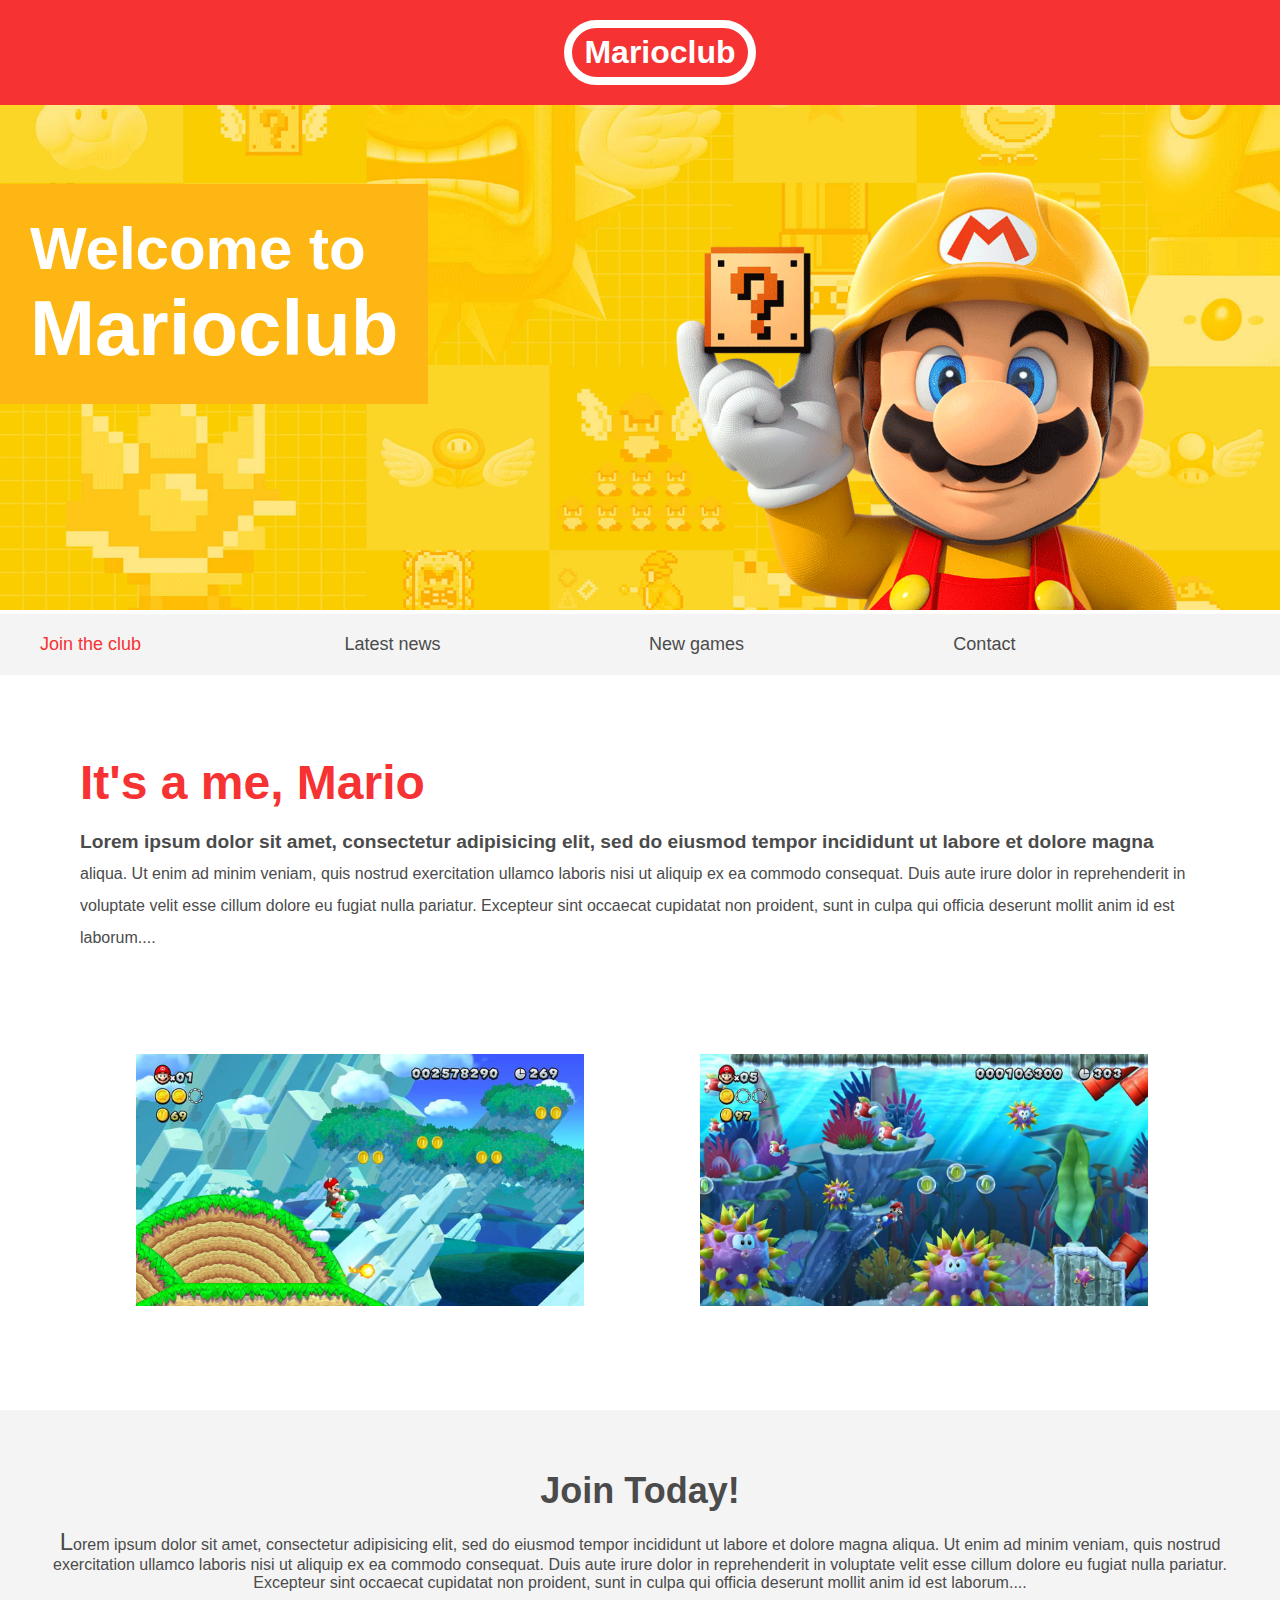
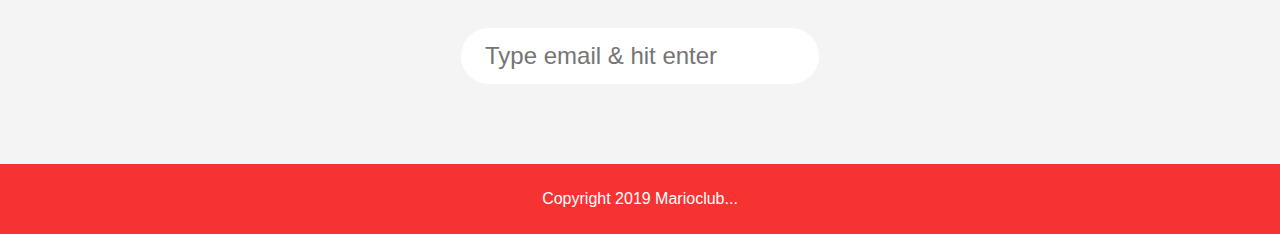
<file: Video 10/video10.html>
<!DOCTYPE html>
<html>
<head>
  <meta name="viewport" content="width=device-width, initial-scale=1.0">
  <link rel="stylesheet" href="styles.css">
  <title>Marioclub</title>
</head>
<body>

  <header>
    <h1>Marioclub</h1>
  </header>
  <section class="banner">
    <img src="img/banner.png" alt="marioclub welcome banner">
    <div class="welcome">
      <h2>Welcome to <br><span>Marioclub</span></h2>
    </div>
  </section>
  <nav class="main-nav">
    <ul>
      <li><a href="/join.html" class="join">Join the club</a></li>
      <li><a href="/news.html">Latest news</a></li>
      <li><a href="/games.html">New games</a></li>
      <li><a href="/contact.html">Contact</a></li>
    </ul>
  </nav>
  <main>
    <article>
      <h2>It's a me, Mario</h2>
      <p>Lorem ipsum dolor sit amet, consectetur adipisicing elit, sed do eiusmod tempor incididunt ut labore et dolore magna aliqua. Ut enim ad minim veniam, quis nostrud exercitation ullamco laboris nisi ut aliquip ex ea commodo consequat. Duis aute irure dolor in reprehenderit in voluptate velit esse cillum dolore eu fugiat nulla pariatur. Excepteur sint occaecat cupidatat non proident, sunt in culpa qui officia deserunt mollit anim id est laborum.</p>
    </article>
    <ul class="images">
      <li><img src="img/thumb-1.png" alt="mario thumb 1"></li>
      <li><img src="img/thumb-2.png" alt="mario thumb 2"></li>
    </ul>
  </main>
  <section class="join">
    <h2>Join Today!</h2>
    <p>Lorem ipsum dolor sit amet, consectetur adipisicing elit, sed do eiusmod tempor incididunt ut labore et dolore magna aliqua. Ut enim ad minim veniam, quis nostrud exercitation ullamco laboris nisi ut aliquip ex ea commodo consequat. Duis aute irure dolor in reprehenderit in voluptate velit esse cillum dolore eu fugiat nulla pariatur. Excepteur sint occaecat cupidatat non proident, sunt in culpa qui officia deserunt mollit anim id est laborum.</p>
    <form>
      <input type="email" name="email" placeholder="Type email & hit enter" required>
    </form>
  </section>
  <footer>
    <p class="copyright">Copyright 2019 Marioclub</p>
  </footer>

</body>
</html>
</file>
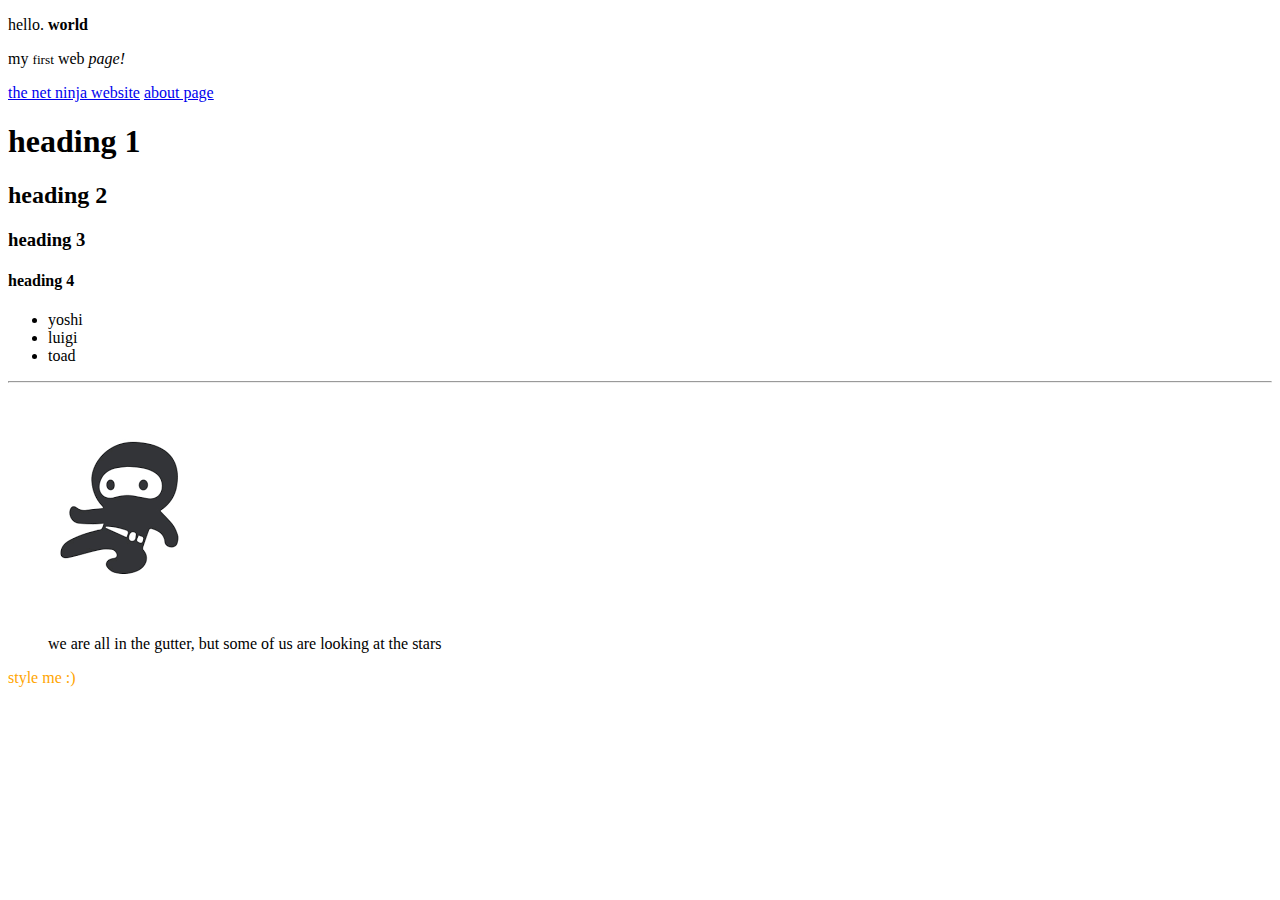
<file: Video 2/video2.html>
<!DOCTYPE html>
<html>
<head>
  <title>Learning HTML</title>
</head>
<body>

  <div>
    <p>hello. <strong>world</strong></p>
    <p>my <small>first</small> web <em>page!</em></p>
    <a href="https://www.thenetninja.co.uk">the net ninja website</a>
    <a href="about.html">about page</a>
  </div>

  <div>
    <h1>heading 1</h1>
    <h2>heading 2</h2>
    <h3>heading 3</h3>
    <h4>heading 4</h4>
  </div>

  <div>
    <ul>
      <li>yoshi</li>
      <li>luigi</li>
      <li>toad</li>
    </ul>
  </div>

<!-- span tag below -->
<!--<span>I am a <br>span tag.</span>-->

<hr>

<img src="images.png" alt="a picture of a ninja">

<blockquote cite="http://www.oscarwildesite.com">
  we are all in the gutter, but some of us are looking at the stars
</blockquote>

<p style="color: orange">style me :)</p>

</body>
</html>
</file>
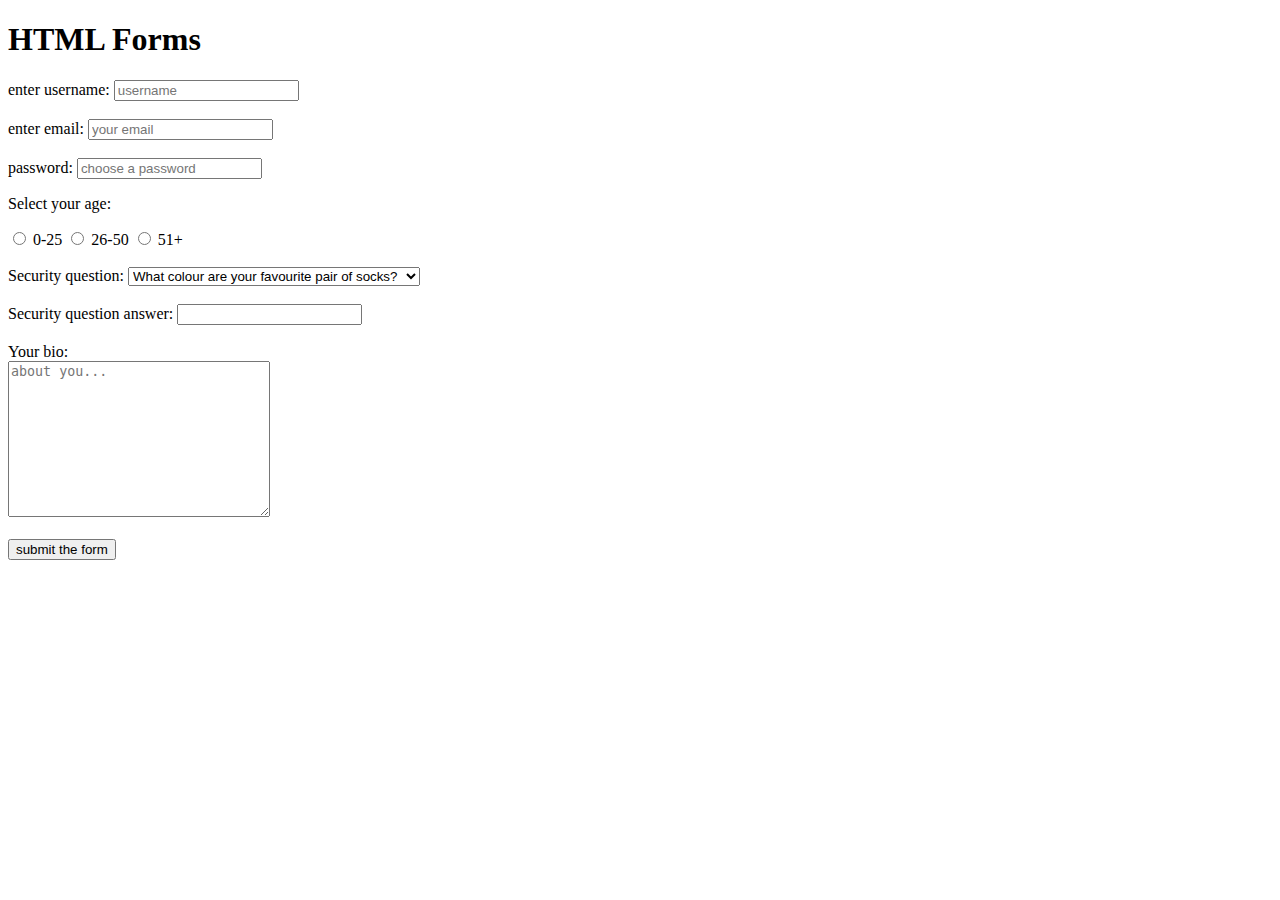
<file: Video 3/video3.html>
<!DOCTYPE html>
<html>
<head>
  <title>HTML Forms</title>
</head>
<body>

    <h1>HTML Forms</h1>

<form>
  <label for="username">enter username:</label>
  <input type="text" id="username" name="username" placeholder="username" required>
  <br><br>
  <label for="email">enter email:</label>
  <input type="email" id="email" name="email" placeholder="your email" required>
  <br><br>
  <label for="password">password:</label>
  <input type="password" id="password" name="password" placeholder="choose a password" required>

  <p>Select your age:</p>

  <input type="radio" name="age" value="0-25" id="option-1">
  <label for="option-1">0-25</label>
  <input type="radio" name="age" value="26-50" id="option-2">
  <label for="option-2">26-50</label>
  <input type="radio" name="age" value="51+" id="option-3">
  <label for="option-3">51+</label>

  <br><br>

  <label for="question">Security question:</label>
  <select name="question" id="question">
    <option value="q1">What colour are your favourite pair of socks?</option>
    <option value="q2">If you could be a vegetable, what would it be?</option>
    <option value="q3">What is your best ever security question?</option>
  </select>

  <br><br>

  <label for="answer">Security question answer:</label>
  <input type="text" id="answer" name="answer">

  <br><br>

  <label for="bio">Your bio:</label><br>
  <textarea name="bio" id="bio" cols="30" rows="10" placeholder="about you..."></textarea>

  <br><br>

  <input type="submit" value="submit the form">

</form>


</body>
</html>
</file>
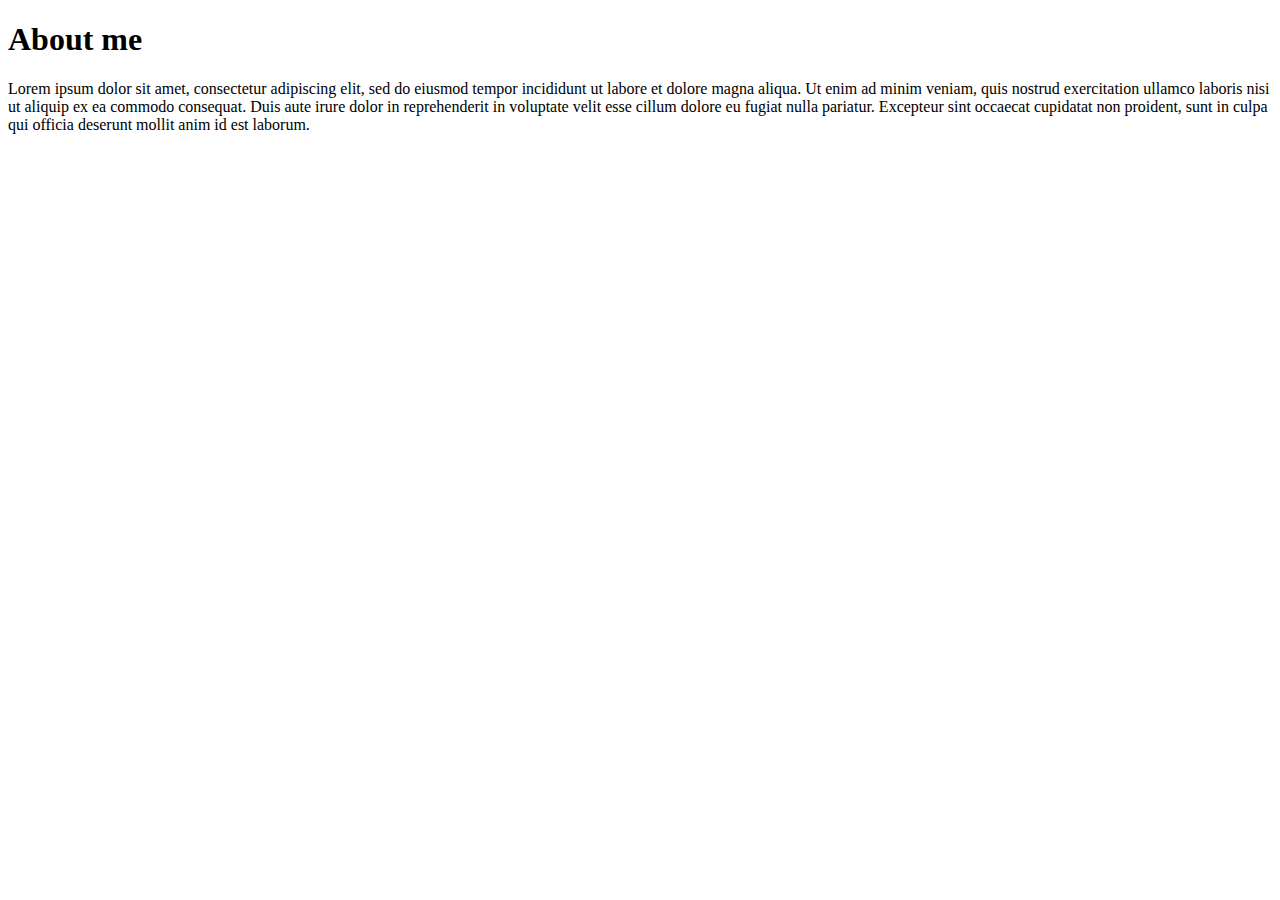
<file: Video 4/about.html>
<!DOCTYPE html>
<html>
<head>
  <link rel="stylesheet" href="styles.css">
  <title>CSS Basics</title>
</head>
<body>

    <h1>About me</h1>

      <p>Lorem ipsum dolor sit amet, consectetur adipiscing elit, sed do eiusmod tempor incididunt ut labore et dolore magna aliqua. Ut enim ad minim veniam, quis nostrud exercitation ullamco laboris nisi ut aliquip ex ea commodo consequat. Duis aute irure dolor in reprehenderit in voluptate velit esse cillum dolore eu fugiat nulla pariatur. Excepteur sint occaecat cupidatat non proident, sunt in culpa qui officia deserunt mollit anim id est laborum.</p>

</body>
</html>
</file>
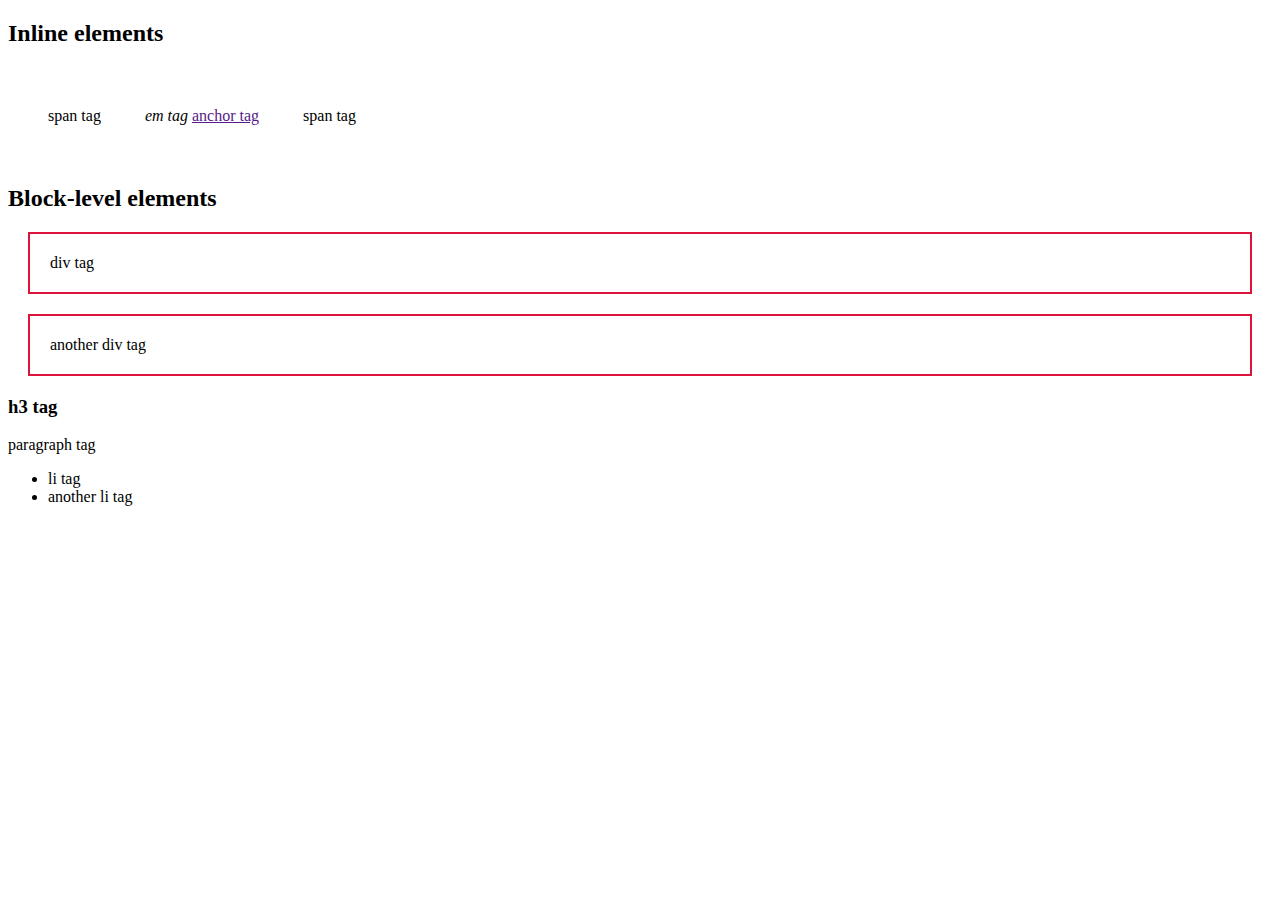
<file: Video 4/video4.html>
<!DOCTYPE html>
<html>
<head>
  <link rel="stylesheet" href="styles.css">
  <title>CSS Basics</title>
</head>
<body>

    <h2>Inline elements</h2>

    <span>span tag</span>
    <em>em tag</em>
    <a href="">anchor tag</a>
    <span>span tag</span>

    <h2>Block-level elements</h2>

    <div>div tag</div>
    <div>another div tag</div>
    <h3>h3 tag</h3>
    <p>paragraph tag</p>
    <ul>
        <li>li tag</li>
        <li>another li tag</li>
      </ul>
      
</body>
</html>
</file>
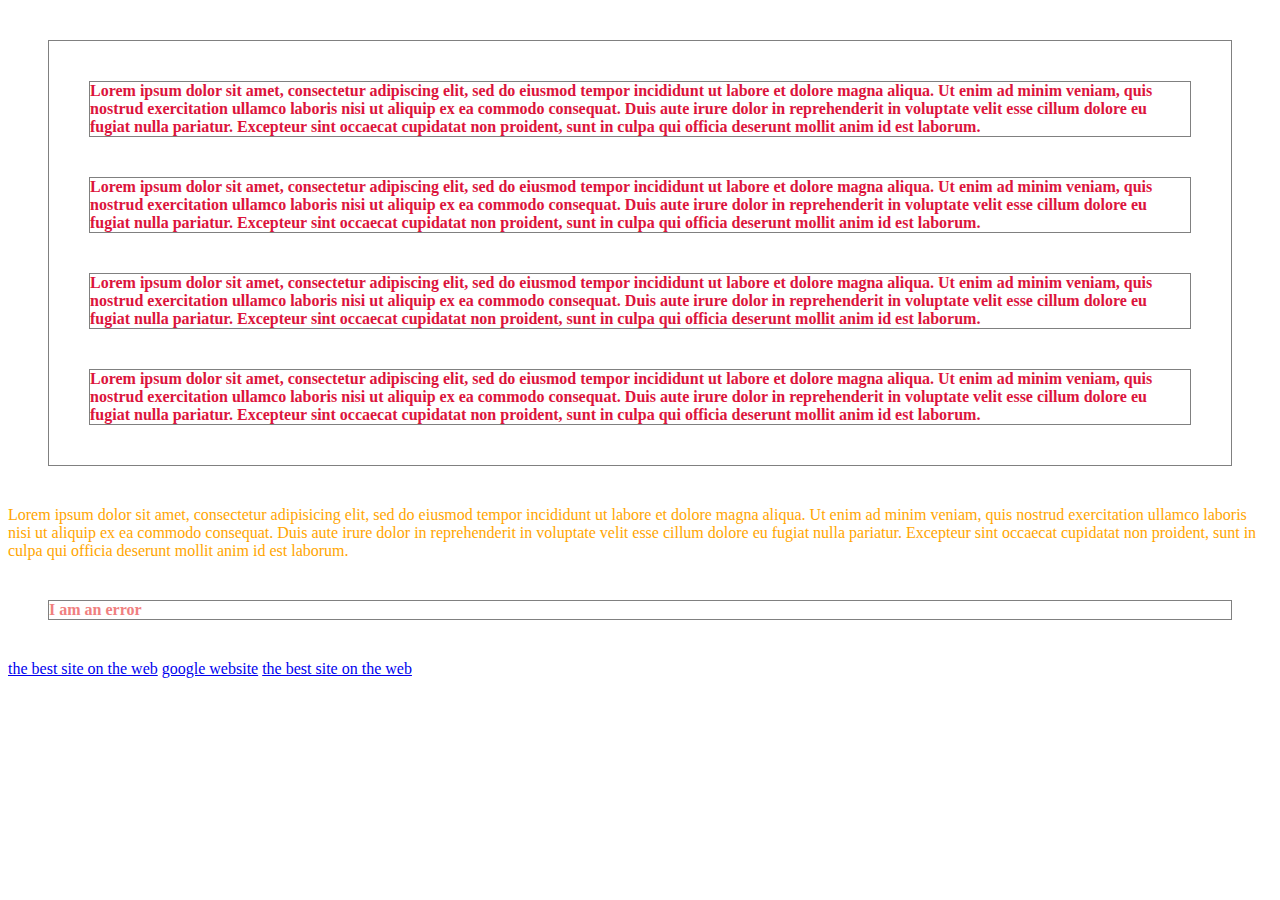
<file: Video 5/video5.html>
<!DOCTYPE html>
<html>
<head>
  <link rel="stylesheet" href="styles.css">
  <title>CSS Basics</title>
</head>
<body>

    <div id="content">

      <p>Lorem ipsum dolor sit amet, consectetur adipiscing elit, sed do eiusmod tempor incididunt ut labore et dolore magna aliqua. Ut enim ad minim veniam, quis nostrud exercitation ullamco laboris nisi ut aliquip ex ea commodo consequat. Duis aute irure dolor in reprehenderit in voluptate velit esse cillum dolore eu fugiat nulla pariatur. Excepteur sint occaecat cupidatat non proident, sunt in culpa qui officia deserunt mollit anim id est laborum.</p>

      <p class="error">Lorem ipsum dolor sit amet, consectetur adipiscing elit, sed do eiusmod tempor incididunt ut labore et dolore magna aliqua. Ut enim ad minim veniam, quis nostrud exercitation ullamco laboris nisi ut aliquip ex ea commodo consequat. Duis aute irure dolor in reprehenderit in voluptate velit esse cillum dolore eu fugiat nulla pariatur. Excepteur sint occaecat cupidatat non proident, sunt in culpa qui officia deserunt mollit anim id est laborum.</p>

      <p class="success">Lorem ipsum dolor sit amet, consectetur adipiscing elit, sed do eiusmod tempor incididunt ut labore et dolore magna aliqua. Ut enim ad minim veniam, quis nostrud exercitation ullamco laboris nisi ut aliquip ex ea commodo consequat. Duis aute irure dolor in reprehenderit in voluptate velit esse cillum dolore eu fugiat nulla pariatur. Excepteur sint occaecat cupidatat non proident, sunt in culpa qui officia deserunt mollit anim id est laborum.
      </p>

      <p class="success feedback">Lorem ipsum dolor sit amet, consectetur adipiscing elit, sed do eiusmod tempor incididunt ut labore et dolore magna aliqua. Ut enim ad minim veniam, quis nostrud exercitation ullamco laboris nisi ut aliquip ex ea commodo consequat. Duis aute irure dolor in reprehenderit in voluptate velit esse cillum dolore eu fugiat nulla pariatur. Excepteur sint occaecat cupidatat non proident, sunt in culpa qui officia deserunt mollit anim id est laborum.</p>

    </div>

    <p>Lorem ipsum dolor sit amet, consectetur adipisicing elit, sed do eiusmod tempor incididunt ut labore et dolore magna aliqua. Ut enim ad minim veniam, quis nostrud exercitation ullamco laboris nisi ut aliquip ex ea commodo consequat. Duis aute irure dolor in reprehenderit in voluptate velit esse cillum dolore eu fugiat nulla pariatur. Excepteur sint occaecat cupidatat non proident, sunt in culpa qui officia deserunt mollit anim id est laborum.</p>

    <div class="error">I am an error</div>

    <a href="https://www.thenetninja.co.uk">the best site on the web</a>
    <a href="https://www.google.com">google website</a>
    <a href="https://www.thenetninja.co.uk">the best site on the web</a>

</body>
</html>
</file>
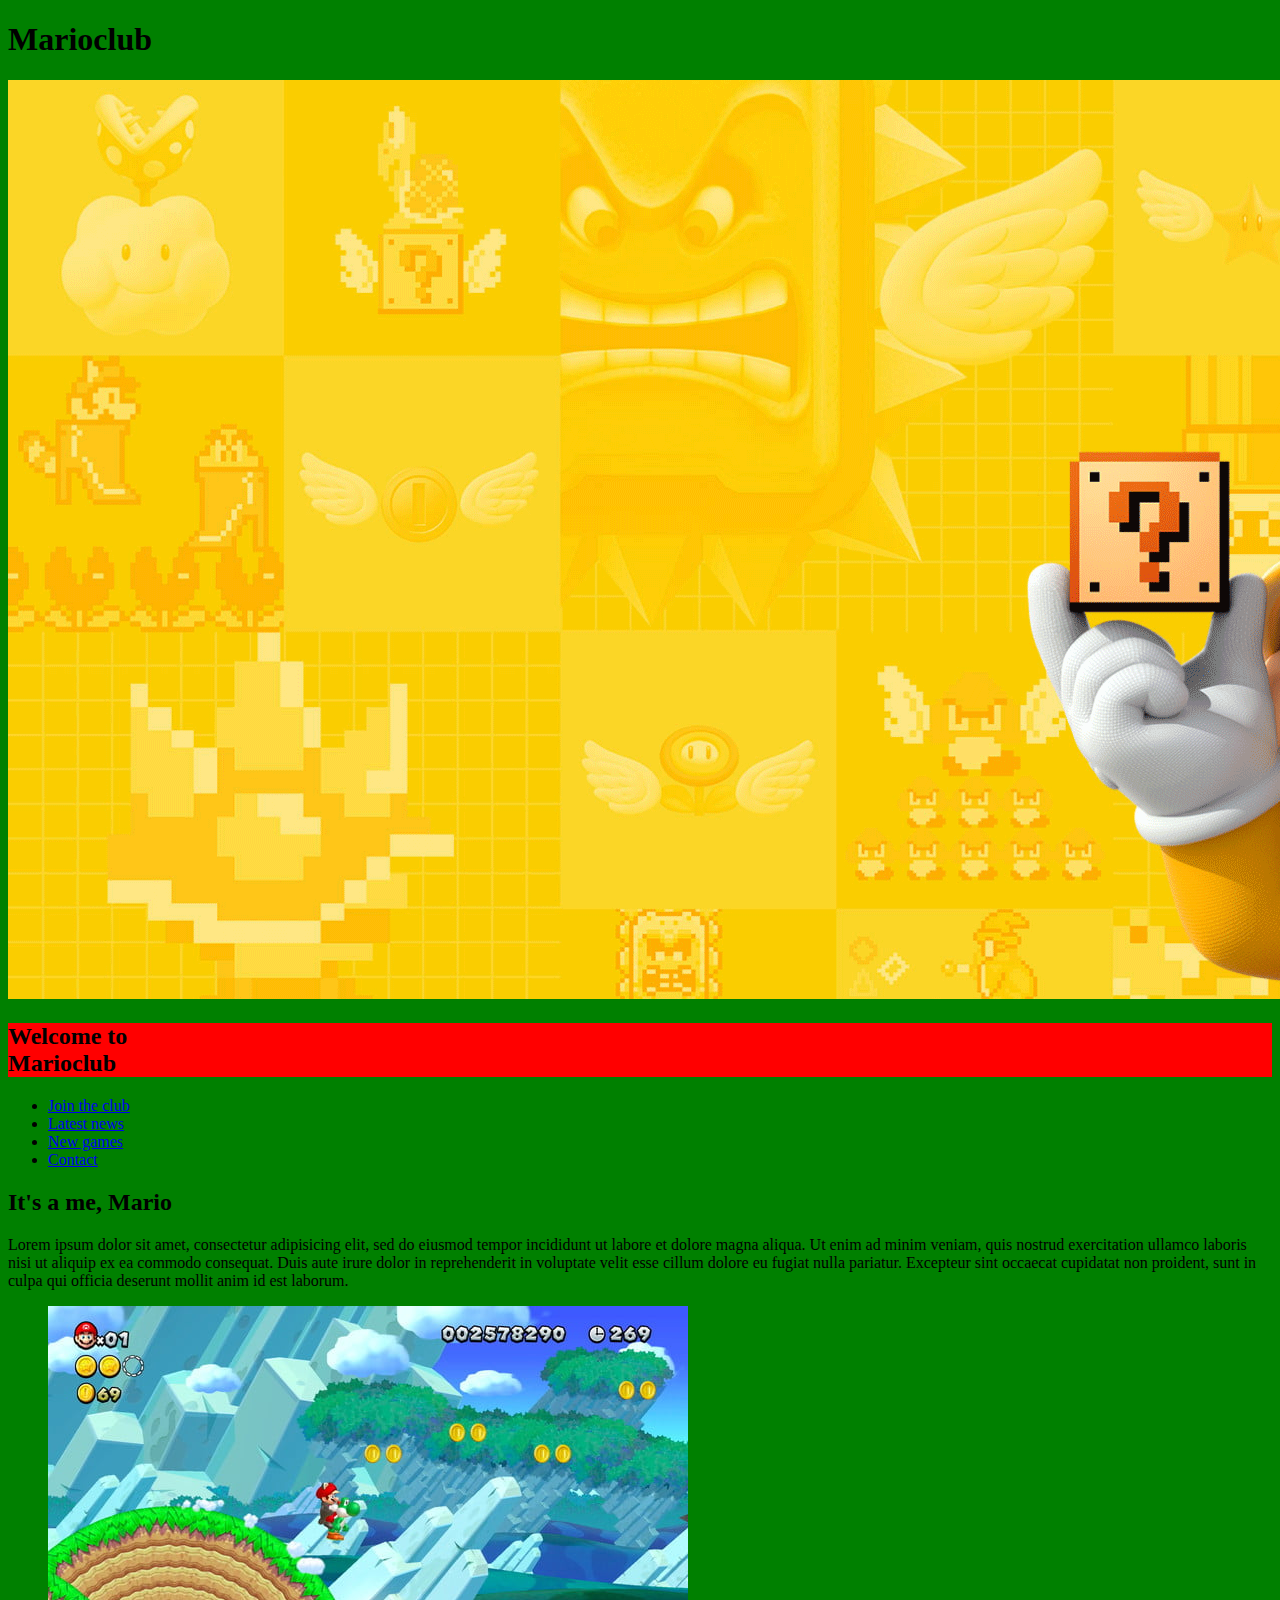
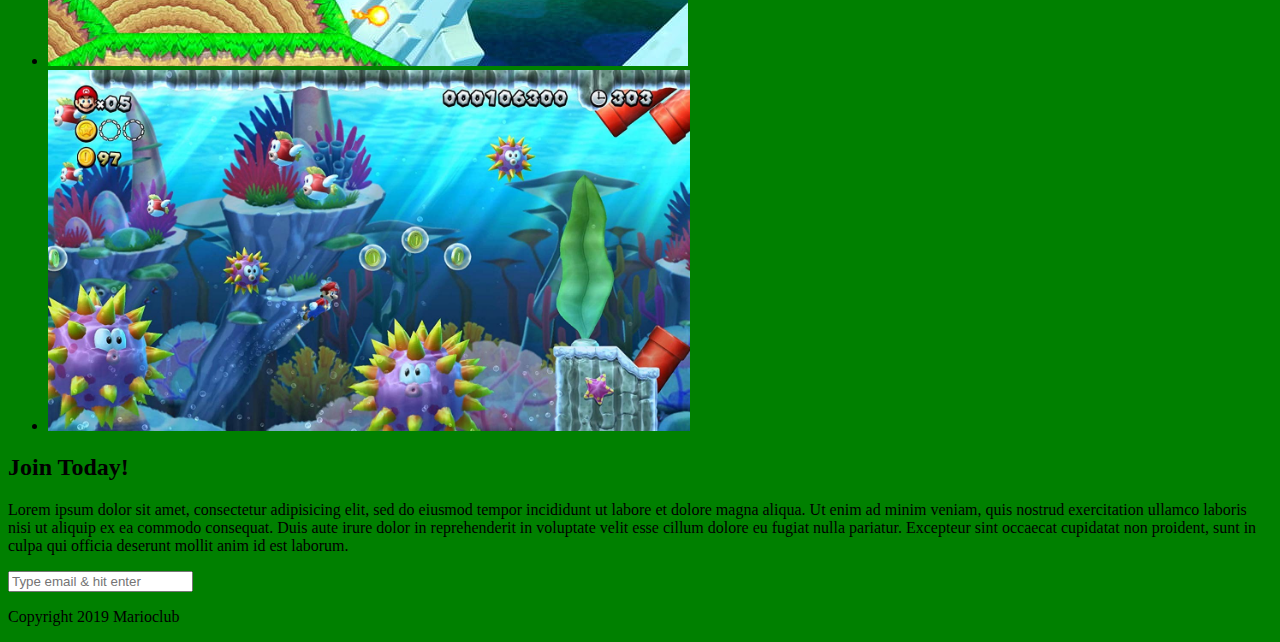
<file: Video 7/video7.html>
<!DOCTYPE html>
<html>
<head>
  <link rel="stylesheet" href="styles.css">
  <link rel="stylesheet" href="test.css">
  <title>Marioclub</title>
</head>
<body>

  <header>
    <h1>Marioclub</h1>
  </header>
  <section class="banner">
    <img src="img/banner.png" alt="marioclub welcome banner">
    <div class="welcome">
      <h2>Welcome to <br><span>Marioclub</span></h2>
    </div>
  </section>
  <nav class="main-nav">
    <ul>
      <li><a href="/join.html" class="join">Join the club</a></li>
      <li><a href="/news.html">Latest news</a></li>
      <li><a href="/games.html">New games</a></li>
      <li><a href="/contact.html">Contact</a></li>
    </ul>
  </nav>
  <main>
    <article>
      <h2>It's a me, Mario</h2>
      <p>Lorem ipsum dolor sit amet, consectetur adipisicing elit, sed do eiusmod tempor incididunt ut labore et dolore magna aliqua. Ut enim ad minim veniam, quis nostrud exercitation ullamco laboris nisi ut aliquip ex ea commodo consequat. Duis aute irure dolor in reprehenderit in voluptate velit esse cillum dolore eu fugiat nulla pariatur. Excepteur sint occaecat cupidatat non proident, sunt in culpa qui officia deserunt mollit anim id est laborum.</p>
    </article>
    <ul class="images">
      <li><img src="img/thumb-1.png" alt="mario thumb 1"></li>
      <li><img src="img/thumb-2.png" alt="mario thumb 2"></li>
    </ul>
  </main>
  <section class="join">
    <h2>Join Today!</h2>
    <p>Lorem ipsum dolor sit amet, consectetur adipisicing elit, sed do eiusmod tempor incididunt ut labore et dolore magna aliqua. Ut enim ad minim veniam, quis nostrud exercitation ullamco laboris nisi ut aliquip ex ea commodo consequat. Duis aute irure dolor in reprehenderit in voluptate velit esse cillum dolore eu fugiat nulla pariatur. Excepteur sint occaecat cupidatat non proident, sunt in culpa qui officia deserunt mollit anim id est laborum.</p>
    <form>
      <input type="email" name="email" placeholder="Type email & hit enter" required>
    </form>
  </section>
  <footer>
    <p class="copyright">Copyright 2019 Marioclub</p>
  </footer>

</body>
</html>
</file>
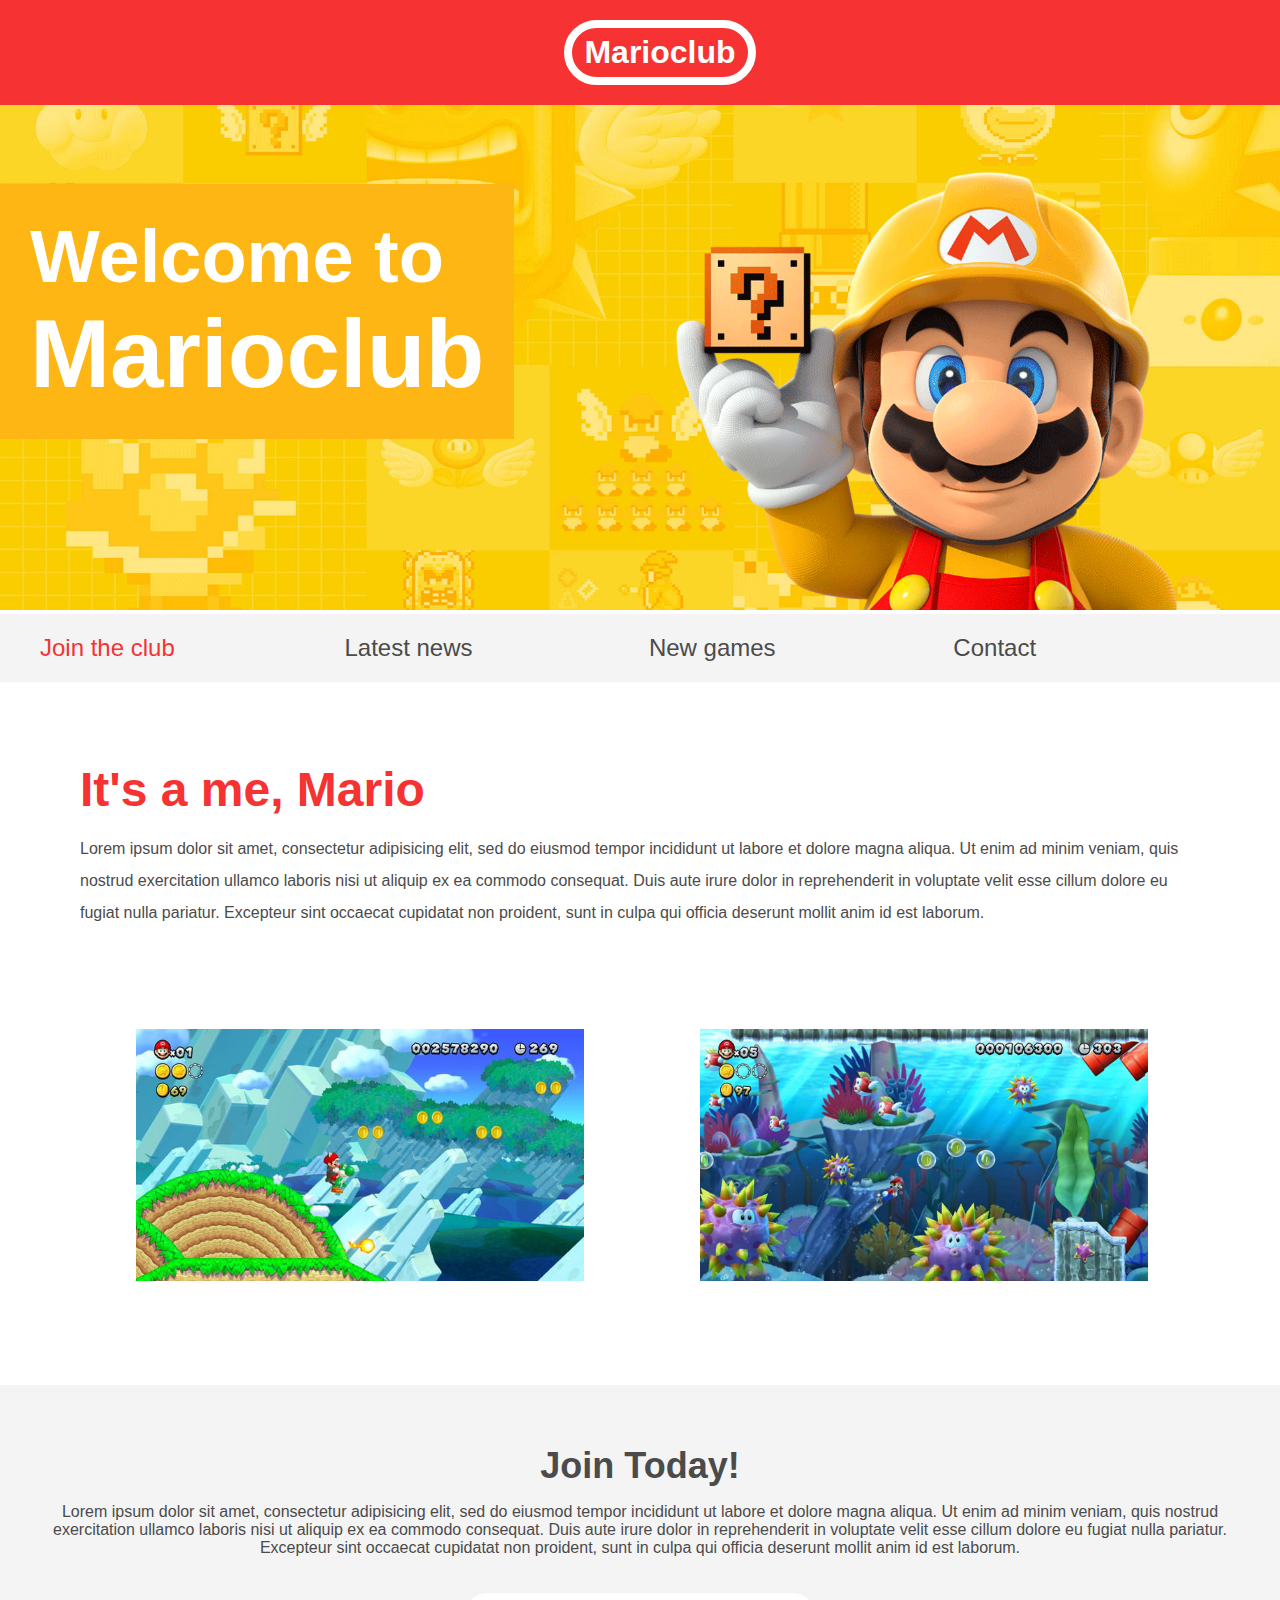
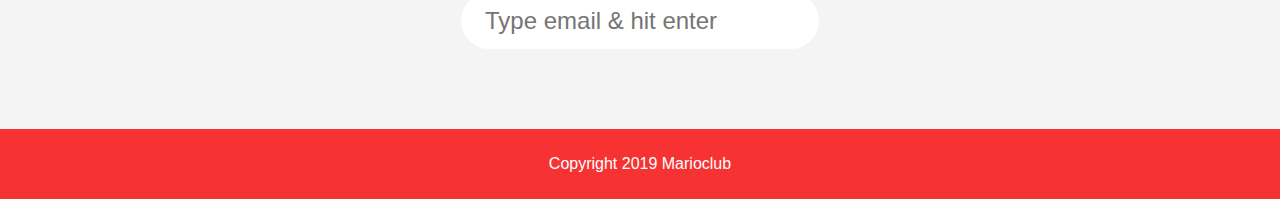
<file: Video 8/video8.html>
<!DOCTYPE html>
<html>
<head>
  <link rel="stylesheet" href="styles.css">
  <title>Marioclub</title>
</head>
<body>

  <header>
    <h1>Marioclub</h1>
  </header>
  <section class="banner">
    <img src="img/banner.png" alt="marioclub welcome banner">
    <div class="welcome">
      <h2>Welcome to <br><span>Marioclub</span></h2>
    </div>
  </section>
  <nav class="main-nav">
    <ul>
      <li><a href="/join.html" class="join">Join the club</a></li>
      <li><a href="/news.html">Latest news</a></li>
      <li><a href="/games.html">New games</a></li>
      <li><a href="/contact.html">Contact</a></li>
    </ul>
  </nav>
  <main>
    <article>
      <h2>It's a me, Mario</h2>
      <p>Lorem ipsum dolor sit amet, consectetur adipisicing elit, sed do eiusmod tempor incididunt ut labore et dolore magna aliqua. Ut enim ad minim veniam, quis nostrud exercitation ullamco laboris nisi ut aliquip ex ea commodo consequat. Duis aute irure dolor in reprehenderit in voluptate velit esse cillum dolore eu fugiat nulla pariatur. Excepteur sint occaecat cupidatat non proident, sunt in culpa qui officia deserunt mollit anim id est laborum.</p>
    </article>
    <ul class="images">
      <li><img src="img/thumb-1.png" alt="mario thumb 1"></li>
      <li><img src="img/thumb-2.png" alt="mario thumb 2"></li>
    </ul>
  </main>
  <section class="join">
    <h2>Join Today!</h2>
    <p>Lorem ipsum dolor sit amet, consectetur adipisicing elit, sed do eiusmod tempor incididunt ut labore et dolore magna aliqua. Ut enim ad minim veniam, quis nostrud exercitation ullamco laboris nisi ut aliquip ex ea commodo consequat. Duis aute irure dolor in reprehenderit in voluptate velit esse cillum dolore eu fugiat nulla pariatur. Excepteur sint occaecat cupidatat non proident, sunt in culpa qui officia deserunt mollit anim id est laborum.</p>
    <form>
      <input type="email" name="email" placeholder="Type email & hit enter" required>
    </form>
  </section>
  <footer>
    <p class="copyright">Copyright 2019 Marioclub</p>
  </footer>

</body>
</html>
</file>
<file: Video 10/styles.css>
body, ul, li, h1, h2, a{
  margin: 0;
  padding: 0;
  font-family: arial;
}

header{
background-color: #F63232;
padding: 20px;
text-align: center;
position: fixed;
width: 100%;
z-index: 1;
top: 0;
left: 0;
}
header h1{
  color: white;
  border: 8px solid white;
  padding: 6px 12px;
  display: inline-block;
  border-radius: 36px;
}
.banner{
  position: relative;
}
.banner img{
  max-width: 100%;
}
.banner .welcome{
  background-color: #FEB614;
  color: white;
  padding: 30px;
  position: absolute;
  left: 0;
  top: 30%;
}
.banner h2{
  font-size: 74px;
}
.banner h2 span{
  font-size: 1.3em;
}
nav{
  background-color: #F4F4F4;
  padding: 20px;
  position: sticky;
  top: 105px;
}
nav ul{
  white-space: nowrap;
  max-width: 1200px;
  margin: 0 auto;
}
nav li{
  width: 25%;
  display: inline-block;
  font-size: 24px;
}
nav li a{
  text-decoration: none;
  color: #4B4B4B;
}
nav li a.join{
  color: #F63232;
}
main{
  max-width: 100%;
  width: 1200px;
  margin: 80px auto;
  padding: 0 40px;
  box-sizing: border-box;
}
article h2{
  color: #F63232;
  font-size: 48px;
}
article p{
  line-height: 2em;
  color: #4b4b4b;
}
.images{
  text-align: center;
  margin: 80px 0;
  white-space: nowrap;
}
.images li{
  display: inline-block;
  width: 40%;
  margin: 20px 5%;
}
.images li img{
  max-width: 100%;
}
section.join{
  background: #F4F4F4;
  text-align: center;
  padding: 60px 20px;
  color: #4b4b4b;
}
.join h2{
  font-size: 36px;
}
form input{
  margin: 20px 0;
  padding: 10px 20px;
  font-size: 24px;
  border-radius: 28px;
  border: 4px solid white;
}
footer{
  background: #F63232;
  color: white;
  padding: 10px;
  text-align: center;
}

/* pseudo classes */

nav li a:hover{
  text-decoration: underline;
}
.images li:hover{
  position: relative;
  top: -4px;
}
form input:focus{
  border: 4px dashed #4b4b4b;
  outline: none;
}
form input:valid{
  border: 4px solid #71d300;
}
article p::first-line{
  font-weight: bold;
  font-size: 1.2em;
}
section.join p::first-letter{
  font-size: 1.5em;
}
p::selection{
  background-color: #F63232;
  color: white;
}
p::after{
  content: '...'
}

/* responsive styles */

@media screen and (max-width: 1400px){

  .banner .welcome h2{
    font-size: 60px;
  }
  nav li{
    font-size: 18px;
  }

}

@media screen and (max-width: 960px){

  .banner .welcome h2{
    font-size: 40px;
  }

}

@media screen and (max-width: 700px){

  .banner .welcome{
    position: relative;
    text-align: center;
    padding: 10px;
  }
  .banner .welcome br{
    display: none;
  }
  .banner .welcome h2{
    font-size: 25px;
  }
  .banner .welcome span{
    font-size: 1em;
  }
  .images li{
    width: 100%;
    margin: 20px auto;
    display: block;
  }

}

@media screen and (max-width: 560px){

  nav li{
    font-size: 20px;
    display: block;
    width: 100%;
    margin: 12px 0;
  }
  header{
    position: relative;
  }
  nav{
    top: 0;
  }
  
}
</file>
<file: Video 4/styles.css>
span{
  display: inline-block;
  margin: 20px;
  padding: 20px;
}
div{
  /* display: inline; */
  border: 2px solid crimson;
  margin: 20px;
  padding: 20px;
}
</file>
<file: Video 5/styles.css>
/* p.error{
  color: red;
}
p.success{
  color: #4fdb4f;
}
p.success.feedback{
  border: 1px dashed #4fdb4f;
}
#content{
  background-color: #ebebeb;
  padding: 20px;
} */
/* div .error{
  color: red;
} */
/* a[href*="thenetninja"]{
  background-color: #3dd13d;
  color: white;
  text-decoration: none;
  font-weight: bold;
  text-transform: uppercase;
}
a[href$=".com"]{
  color: white;
  background: red;
  border: 2px solid blue;
} */
div{
  color: lightcoral;
  border: 1px solid grey;
  margin: 40px;
  font-weight: bold;
}
div p{
  border: inherit;
  margin: inherit;
  color: crimson;
}
p{
  color: orange;
}
</file>
<file: Video 7/styles.css>
div{
    background: red;
}
</file>
<file: Video 7/test.css>
body{
    background: green;
}
</file>
<file: Video 8/styles.css>
body, ul, li, h1, h2, a{
  margin: 0;
  padding: 0;
  font-family: arial;
}

header{
background-color: #F63232;
padding: 20px;
text-align: center;
position: fixed;
width: 100%;
z-index: 1;
top: 0;
left: 0;
}
header h1{
  color: white;
  border: 8px solid white;
  padding: 6px 12px;
  display: inline-block;
  border-radius: 36px;
}
.banner{
  position: relative;
}
.banner img{
  max-width: 100%;
}
.banner .welcome{
  background-color: #FEB614;
  color: white;
  padding: 30px;
  position: absolute;
  left: 0;
  top: 30%;
}
.banner h2{
  font-size: 74px;
}
.banner h2 span{
  font-size: 1.3em;
}
nav{
  background-color: #F4F4F4;
  padding: 20px;
  position: sticky;
  top: 105px;
}
nav ul{
  white-space: nowrap;
  max-width: 1200px;
  margin: 0 auto;
}
nav li{
  width: 25%;
  display: inline-block;
  font-size: 24px;
}
nav li a{
  text-decoration: none;
  color: #4B4B4B;
}
nav li a.join{
  color: #F63232;
}
main{
  max-width: 100%;
  width: 1200px;
  margin: 80px auto;
  padding: 0 40px;
  box-sizing: border-box;
}
article h2{
  color: #F63232;
  font-size: 48px;
}
article p{
  line-height: 2em;
  color: #4b4b4b;
}
.images{
  text-align: center;
  margin: 80px 0;
  white-space: nowrap;
}
.images li{
  display: inline-block;
  width: 40%;
  margin: 20px 5%;
}
.images li img{
  max-width: 100%;
}
section.join{
  background: #F4F4F4;
  text-align: center;
  padding: 60px 20px;
  color: #4b4b4b;
}
.join h2{
  font-size: 36px;
}
form input{
  margin: 20px 0;
  padding: 10px 20px;
  font-size: 24px;
  border-radius: 28px;
  border: 4px solid white;
}
footer{
  background: #F63232;
  color: white;
  padding: 10px;
  text-align: center;
}
</file>
